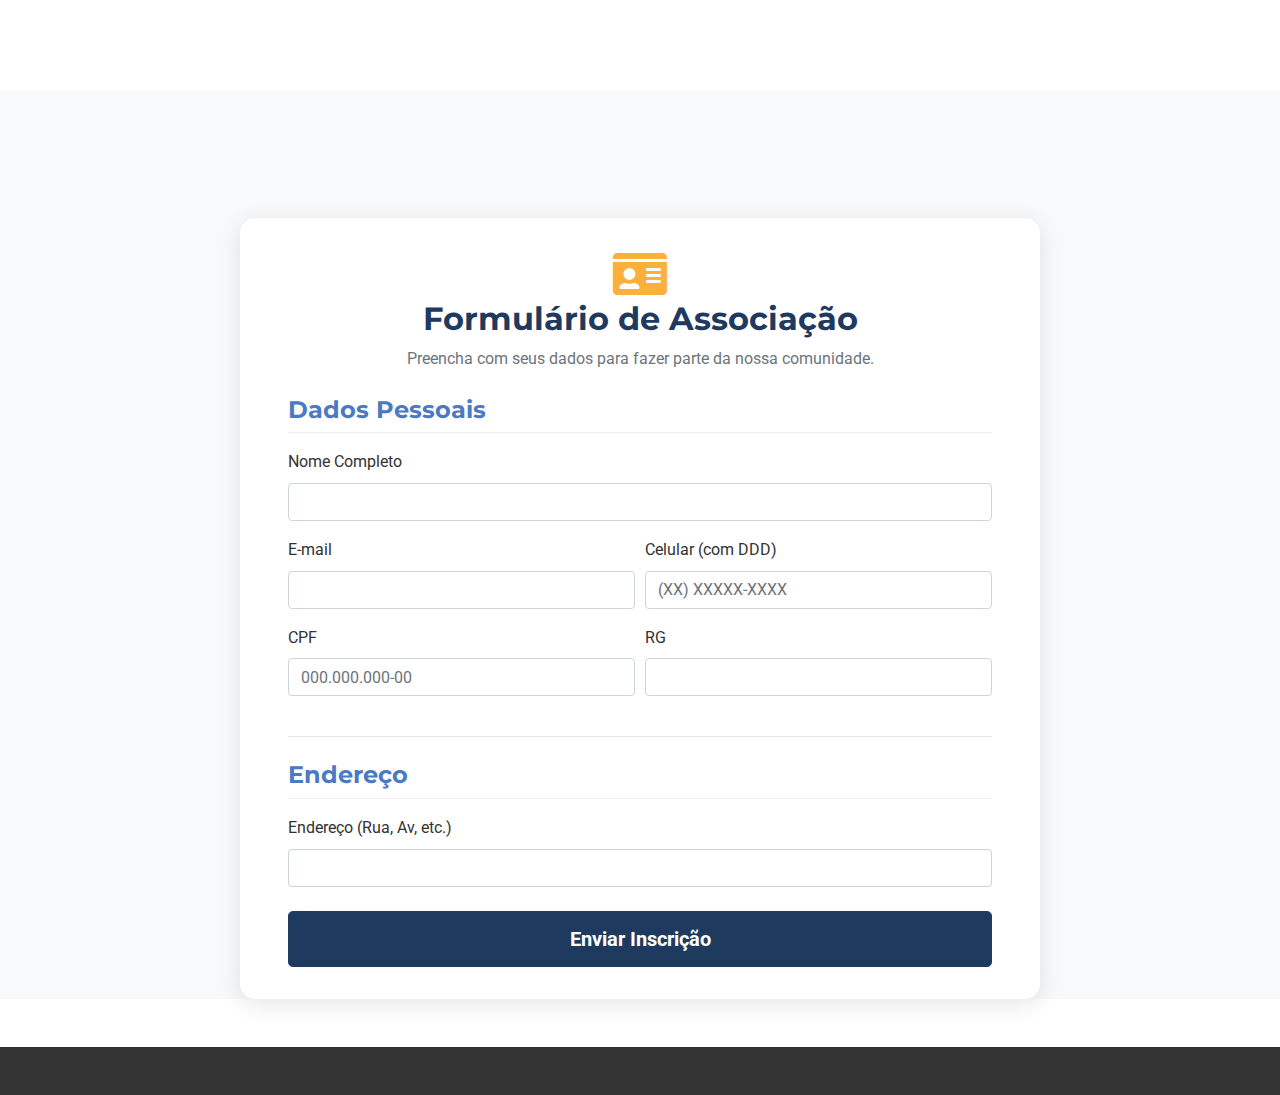
<file: APEHAS/associe-se.html>
<!DOCTYPE html>
<html lang="pt-BR">
<head>
    <meta charset="UTF-8">
    <meta name="viewport" content="width=device-width, initial-scale=1.0">
    <title>Associe-se - APEHAS</title>
    <link href="https://stackpath.bootstrapcdn.com/bootstrap/4.5.2/css/bootstrap.min.css" rel="stylesheet">
    <link rel="stylesheet" href="https://cdnjs.cloudflare.com/ajax/libs/font-awesome/5.15.3/css/all.min.css">
    <link rel="stylesheet" href="css/home.css"> <link rel="stylesheet" href="css/associe-se.css"> </head>
<body>
    <header>
        </header>

    <main class="form-page-main">
        <div class="container my-5">
            <div class="form-container">
                <div class="text-center mb-4">
                    <i class="fas fa-id-card form-icon"></i>
                    <h2>Formulário de Associação</h2>
                    <p class="text-muted">Preencha com seus dados para fazer parte da nossa comunidade.</p>
                </div>

                <form action="php/processa-associado.php" method="POST" id="form-associado">
                    <h4>Dados Pessoais</h4>
                    <div class="form-row">
                        <div class="form-group col-md-12">
                            <label for="nome">Nome Completo</label>
                            <input type="text" class="form-control" id="nome" name="nome" required>
                        </div>
                    </div>
                    <div class="form-row">
                        <div class="form-group col-md-6">
                            <label for="email">E-mail</label>
                            <input type="email" class="form-control" id="email" name="email" required>
                        </div>
                        <div class="form-group col-md-6">
                            <label for="celular">Celular (com DDD)</label>
                            <input type="tel" class="form-control" id="celular" name="celular" placeholder="(XX) XXXXX-XXXX" required>
                        </div>
                    </div>
                    <div class="form-row">
                        <div class="form-group col-md-6">
                            <label for="cpf">CPF</label>
                            <input type="text" class="form-control" id="cpf" name="cpf" placeholder="000.000.000-00" required>
                        </div>
                        <div class="form-group col-md-6">
                            <label for="rg">RG</label>
                            <input type="text" class="form-control" id="rg" name="rg" required>
                        </div>
                    </div>
                    
                    <hr class="my-4">

                    <h4>Endereço</h4>
                     <div class="form-group">
                        <label for="endereco">Endereço (Rua, Av, etc.)</label>
                        <input type="text" class="form-control" id="endereco" name="endereco" required>
                    </div>

                    <button type="submit" class="btn btn-primary btn-block btn-lg">Enviar Inscrição</button>
                </form>
            </div>
        </div>
    </main>

    <footer class="py-4">
        </footer>

    <script src="https://code.jquery.com/jquery-3.5.1.slim.min.js"></script>
    <script src="https://cdn.jsdelivr.net/npm/@popperjs/core@2.5.4/dist/umd/popper.min.js"></script>
    <script src="https://stackpath.bootstrapcdn.com/bootstrap/4.5.2/js/bootstrap.min.js"></script>
</body>
</html>
</file>
<file: APEHAS/css/home.css>
@import url('https://fonts.googleapis.com/css2?family=Roboto:wght@300;400;700&family=Montserrat:wght@400;600;700&display=swap');

:root {
    --cor-primaria: #1e3a5f;  
    --cor-secundaria: #4a7ac4; 
    --cor-destaque: #fbb03b;   
    --cor-texto: #333333;       
    --cor-texto-claro: #f8f9fa; 
    --cor-fundo-claro: #f8f9fa; 
    --cor-navbar-bg: #ffffff;   
}

body {
    font-family: 'Roboto', sans-serif;
    color: var(--cor-texto);
    padding-top: 90px; 
    line-height: 1.6;
}

h1, h2, h3, h4, h5, h6 {
    font-family: 'Montserrat', sans-serif;
    font-weight: 700;
    color: var(--cor-primaria);
}


.navbar {
    background-color: var(--cor-navbar-bg) !important;
    box-shadow: 0 2px 4px rgba(0,0,0,0.1);
}

.navbar-brand {
    padding-top: 5px;
    padding-bottom: 5px;
    display: flex;
    align-items: center;
}

.navbar-brand img {
    max-height: 60px;   
    width: auto;
    object-fit: contain;
}
.navbar-brand-text-container {
    display: flex;
    flex-direction: column;
    justify-content: center;
    line-height: 1.2;
    padding-left: 4px;
}

.navbar-brand-text-container .brand-line {
    display: block;
    font-size: 0.75rem;   
    color: var(--cor-primaria);
    font-weight: 600;
    white-space: nowrap;
}

.navbar-nav .nav-link {
    color: var(--cor-primaria) !important;
    font-weight: 600;
    margin-left: 10px;
    margin-right: 10px;
    transition: color 0.3s ease;
    opacity: 1;
}

.navbar-nav .nav-link:hover,
.navbar-nav .nav-item.active .nav-link {
    color: var(--cor-destaque) !important;
    opacity: 1;
}

/* Estilos do Carrossel Principal (Hero Section) */
#hero-carousel .carousel-item {
    height: 70vh;
    min-height: 400px;
    background-color: #f0f0f0;
}

#hero-carousel .carousel-item img {
    width: 100%;
    height: 100%;
    object-fit: cover;
    object-position: center;
}

#hero-carousel .carousel-caption {
    background-color: rgba(0, 0, 0, 0.6);
    padding: 20px;
    border-radius: 5px;
    bottom: 12%;
    left: 50%;
    transform: translateX(-50%);
    width: auto;
    max-width: 80%;
    text-align: center;
}

#hero-carousel .carousel-caption h5 {
    color: var(--cor-texto-claro);
    font-size: 2.2rem;
    margin-bottom: 0.5rem;
}

#hero-carousel .carousel-caption p {
    color: var(--cor-texto-claro);
    font-size: 1.2rem;
    margin-bottom: 1rem;
}

#hero-carousel .btn-primary {
    background-color: var(--cor-destaque);
    border-color: var(--cor-destaque);
    color: var(--cor-primaria);
    font-weight: bold;
    font-size: 1.1rem;
    padding: 0.6rem 1.5rem;
}

#hero-carousel .btn-primary:hover {
    background-color: #e09928;
    border-color: #e09928;
    color: var(--cor-primaria);
}

/* Estilização Unificada para Setas de Navegação dos Carrosséis */
#hero-carousel .carousel-control-prev,
#hero-carousel .carousel-control-next,
#depoimentos .carousel-control-prev,
#depoimentos .carousel-control-next {
    width: 8%;
    opacity: 0.6;
    transition: opacity 0.2s ease-in-out;
}

#hero-carousel .carousel-control-prev:hover,
#hero-carousel .carousel-control-next:hover,
#depoimentos .carousel-control-prev:hover,
#depoimentos .carousel-control-next:hover {
    opacity: 0.9;
}

#hero-carousel .carousel-control-prev-icon,
#hero-carousel .carousel-control-next-icon,
#depoimentos .carousel-control-prev-icon,
#depoimentos .carousel-control-next-icon {
    background-color: rgba(200, 200, 200, 0.3);
    border-radius: 50%;
    padding: 25px;
    background-size: 60% 60%;
    background-repeat: no-repeat;
    background-position: center;
}

/* Ícone da seta "anterior" (esquerda) PRETA */
#hero-carousel .carousel-control-prev-icon,
#depoimentos .carousel-control-prev-icon {
    background-image: url("data:image/svg+xml,%3csvg xmlns='http://www.w3.org/2000/svg' fill='%23000000' viewBox='0 0 8 8'%3e%3cpath d='M5.25 0l-4 4 4 4 1.5-1.5-2.5-2.5 2.5-2.5-1.5-1.5z'/%3e%3c/svg%3e");
}

/* Ícone da seta "próxima" (direita) PRETA */
#hero-carousel .carousel-control-next-icon,
#depoimentos .carousel-control-next-icon {
    background-image: url("data:image/svg+xml,%3csvg xmlns='http://www.w3.org/2000/svg' fill='%23000000' viewBox='0 0 8 8'%3e%3cpath d='M2.75 0l-1.5 1.5 2.5 2.5-2.5 2.5 1.5 1.5 4-4-4-4z'/%3e%3c/svg%3e");
}

/* Seção "Sobre Nós" */
#sobre-breve {
    background-color: #fff;
}

#sobre-breve h2 {
    color: var(--cor-primaria);
    margin-bottom: 20px;
}

#sobre-breve img {
    max-width: 100%;
    height: auto;
}

#sobre-breve .btn-outline-primary {
    color: var(--cor-secundaria);
    border-color: var(--cor-secundaria);
    font-weight: bold;
}

#sobre-breve .btn-outline-primary:hover {
    background-color: var(--cor-secundaria);
    color: white;
}

/* Seção "Destaques" (Cursos/Eventos/Pilares) */
#destaques {
    background-color: var(--cor-fundo-claro);
}

#destaques .card {
    border: none;
    transition: transform 0.3s ease, box-shadow 0.3s ease;
}

#destaques .card:hover {
    transform: translateY(-10px);
    box-shadow: 0 10px 20px rgba(0,0,0,0.15) !important;
}

#destaques .card-img-top {
    height: 200px;
    object-fit: cover;
}

#destaques .card-title {
    color: var(--cor-primaria);
}

#destaques .btn-secondary {
    background-color: var(--cor-secundaria);
    border-color: var(--cor-secundaria);
    color: white;
    font-weight: bold;
}

#destaques .btn-secondary:hover {
    background-color: var(--cor-primaria);
    border-color: var(--cor-primaria);
}

/* Seção "Depoimentos" */
#depoimentos {
    background-color: #fff;
}

#depoimentos .depoimento-card {
    text-align: center;
    padding: 20px 40px;
}

#depoimentos .depoimento-card img {
    width: 100px;
    height: 100px;
    object-fit: cover;
    border: 3px solid var(--cor-destaque);
}

/* Seção Chamada para Ação (CTA) */
#associe-se-cta {
    background-color: var(--cor-primaria);
}

#associe-se-cta h2 {
    color: var(--cor-texto-claro);
}

/* Novo estilo para o botão principal da CTA */
#associe-se-cta .btn-cta-associado {
    background-color: var(--cor-destaque); /* Fundo Amarelo/Laranja */
    color: var(--cor-primaria);            /* Texto Azul Escuro */
    border: 2px solid var(--cor-destaque);
    font-weight: bold;
    padding: 0.8rem 2rem;
    text-transform: uppercase;
    transition: all 0.3s ease;
}

#associe-se-cta .btn-cta-associado:hover {
    background-color: #e09928; /* Tom mais escuro do destaque no hover */
    border-color: #e09928;
    color: var(--cor-primaria);
    transform: translateY(-3px); /* Leve efeito de "subir" no hover */
    box-shadow: 0 4px 10px rgba(0,0,0,0.2);
}

/* A regra antiga para .btn-outline-light pode ser removida se não for mais usada aqui */

/* Rodapé (Footer) */
footer {
    background-color: var(--cor-texto); 
    color: #ccc;                       
    padding-top: 40px;
    padding-bottom: 20px;
}

footer h5 {
    color: var(--cor-destaque); 
    margin-bottom: 15px;
}

footer a {
    color: #ccc; 
    text-decoration: none;
    transition: color 0.3s ease;
}

footer a:hover {
    color: var(--cor-destaque); 
}

footer ul {
    padding-left: 0;
}

footer .social-icons a {
    margin-right: 15px;
    font-size: 1.5rem;
}

footer hr {
    border-top: 1px solid #555; 
}

/* Estilos de Responsividade */
@media (max-width: 992px) { 
    #hero-carousel .carousel-caption h5 {
        font-size: 1.8rem;
    }
    #hero-carousel .carousel-caption p {
        font-size: 1.1rem;
    }
    .navbar-brand-text-container .brand-line {
        font-size: 0.7rem;
    }
    .navbar-brand img {
        max-height: 55px;
    }
    body {
        padding-top: 85px; 
    }
}

@media (max-width: 768px) { 
    body {
        padding-top: 80px; 
    }

    .navbar-nav .nav-link {
        padding: 0.75rem 0.5rem;
        text-align: center;
    }

    .navbar-brand-text-container {
        font-size: 0.65rem; 
        line-height: 1.15;
    }
    .navbar-brand img {
        max-height: 50px; 
        margin-right: 0.3rem !important; 
    }


    #hero-carousel .carousel-item {
        height: 55vh;
        min-height: 300px;
    }
    #hero-carousel .carousel-caption {
        bottom: 8%;
    }
    #hero-carousel .carousel-caption h5 {
        font-size: 1.6rem;
    }
    #hero-carousel .carousel-caption p {
        font-size: 1rem;
    }
    #hero-carousel .btn-primary {
        font-size: 1rem;
        padding: 0.5rem 1rem;
    }

    #sobre-breve .text-center img {
        margin-top: 20px;
    }

    #associe-se-cta .btn-lg {
        width: auto;
        max-width: 280px;
        display: block;
        margin-left: auto;
        margin-right: auto;
    }
     #associe-se-cta .btn-lg.ml-2 {
        margin-left: auto !important;
    }
}

@media (max-width: 576px) { 
    #hero-carousel .carousel-caption h5 {
        font-size: 1.4rem;
    }
     #hero-carousel .carousel-caption p {
        font-size: 0.9rem;
    }
    .navbar-brand-text-container { 
       
    }
    .navbar-brand img {
        max-height: 45px;
    }
     body {
        padding-top: 75px; 
    }
}
</file>
<file: APEHAS/css/associe-se.css>
/* Estilos para a página do formulário de associação */
.form-page-main {
    background-color: var(--cor-fundo-claro);
    padding-top: 80px; /* Ajuste se a navbar tiver altura diferente */
}

.form-container {
    background-color: #fff;
    padding: 2rem 3rem;
    border-radius: 15px;
    box-shadow: 0 5px 25px rgba(0,0,0,0.1);
    max-width: 800px;
    margin: 0 auto;
}

.form-icon {
    font-size: 3rem;
    color: var(--cor-destaque);
}

.form-container h4 {
    color: var(--cor-secundaria);
    margin-top: 1.5rem;
    margin-bottom: 1rem;
    border-bottom: 1px solid #eee;
    padding-bottom: 0.5rem;
}

.form-container .btn-primary {
    background-color: var(--cor-primaria);
    border-color: var(--cor-primaria);
    font-weight: bold;
    padding: 0.75rem;
    margin-top: 1.5rem;
    transition: background-color 0.3s ease;
}

.form-container .btn-primary:hover {
    background-color: var(--cor-secundaria);
    border-color: var(--cor-secundaria);
}
</file>
